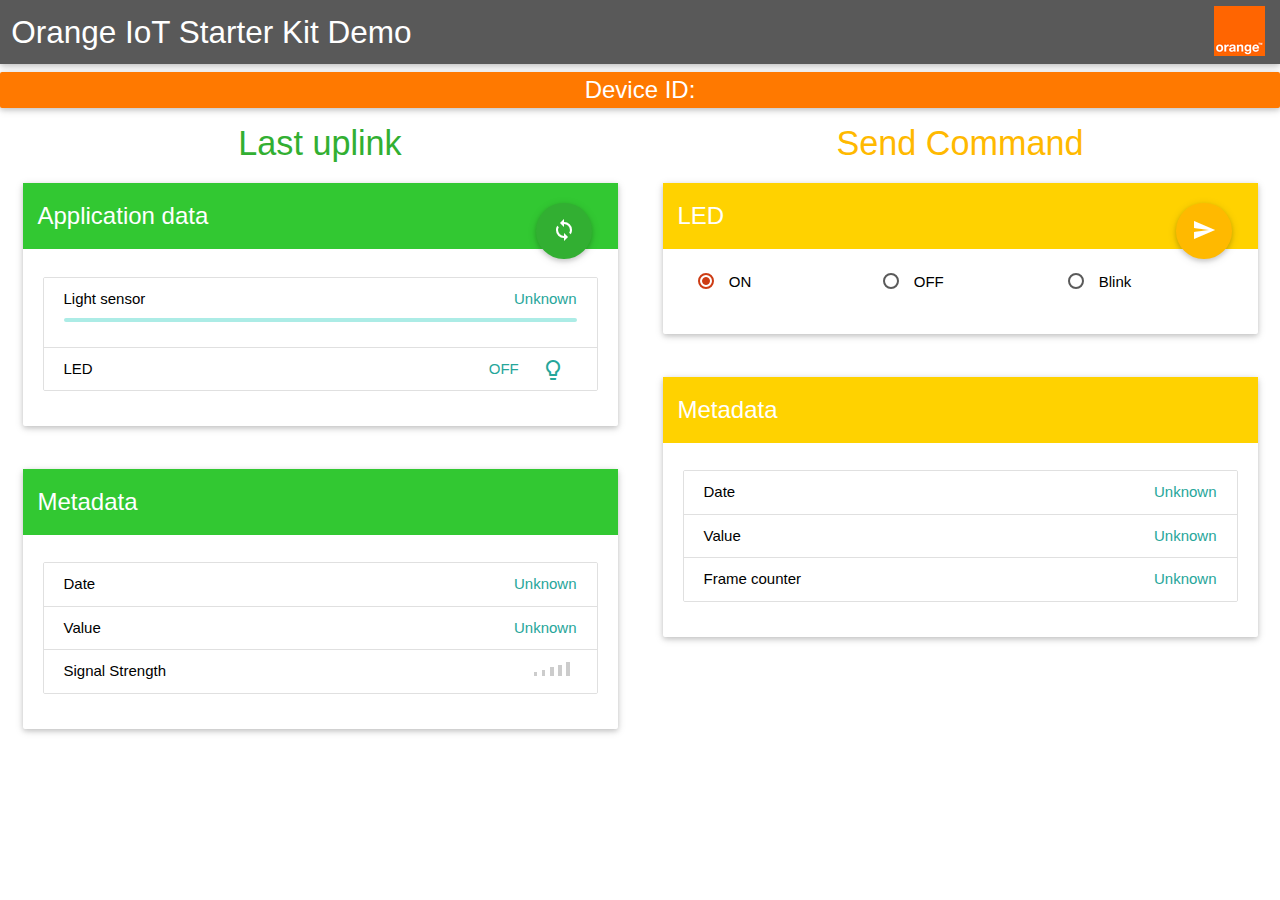
<file: webApp/DemoStarterKit2/index.html>
<!DOCTYPE html>
<html lang="en">
<head>
  <meta http-equiv="Content-Type" content="text/html; charset=UTF-8"/>
  <meta name="viewport" content="width=device-width, initial-scale=1, maximum-scale=1.0"/>
  <title>LoRa IoT Démo Starter Kit</title>

  <!-- CSS  -->
  <link href="https://fonts.googleapis.com/icon?family=Material+Icons" rel="stylesheet">
  <link href="css/materialize.css" type="text/css" rel="stylesheet" media="screen,projection"/>
  <link href="css/main.css" type="text/css" rel="stylesheet" media="screen,projection">
</head>
<body>
  
  <nav class="grey">
    <div class="row">
      <div class="col s9 m10 l11">
        <span id="logo-container" class="brand-logo left">Orange IoT Starter Kit Demo</span>
      </div>
      
      <div style="col s1 m1 l1">
        <a href="https://customer-communities.orange-business.com/welcome" target=_BLANK>
          <img id="logo" src="generic_files/logo.png" class="right"/>
        </a>
      </div>
    </div>
  </nav>
  
  <div class="card row no-bottom orange-light center">
      <span class="card-title white-text">Device ID:</span>
      <span id="deviceID" class="white-text"/>
  </div>
    
  <!----- Device ID ----->

    <div class="row">
      
      <!----- Receive Data ----->
      
      <div class="col s12 m12 l6">
          <h4 class="center rx-color-text darken">
            Last uplink
          </h4>
          
          <div class="card-content no-top no-bottom">
        
          <div class="row">
            <div class="col s12 m12 l12">
              <div class="card iot-card">
                
                <div class="card-title rx-color">
                  Application data
                  <div class="col s12 m12 l12 move-float-btn">
                    
                    <div id="rx-button" type="button" title="get last uplink" class="btn-floating btn-large waves-effect waves-light rx-color darken right" onclick="_MAIN.onClickGetMessage ()">
                      <i class="material-icons">sync</i>                      
                    </div>
                    
                    <div id="rx-button-loader" title="please wait" class="btn-floating btn-large waves-effect waves-light rx-color darken right invisible">
                      <div class="button-loader">
                        <div class="preloader-wrapper small active">
                          <div class="spinner-layer">
                            <div class="circle-clipper left">
                              <div class="circle"></div>
                            </div><div class="gap-patch">
                              <div class="circle"></div>
                            </div><div class="circle-clipper right">
                              <div class="circle"></div>
                            </div>
                          </div>
                        </div>
                      </div>
                      
                    </div>
                    
                  </div>
                </div>
                
                <div class="card-content">
                  
                  <ul class="collection">
                    <li class="collection-item">
                      <div>
                        Light sensor
                        <div class="secondary-content" id="rx-light">
                          Unknown
                        </div>
                        <div class="progress">
                          <div id="bargraph" class="determinate" style="width: 0%"></div>
                        </div>
                      </div>
                    </li>
                    <li class="collection-item">
                      <div>
                        LED
                        <div class="secondary-content">
                          <div id="rx-led" class="col">
                            OFF
                          </div>
                          <div class="col">
                            <i class="material-icons" id="rx-led-icon">lightbulb_outline</i>
                          </div>
                        </div>
                      </div>
                    </li>
                  </ul>
                </div>
                
              </div>
          </div>
        </div>
          
        <div class="row">
          <div class="col s12 m12 l12">
            <div class="card iot-card">
              
              <div class="card-title rx-color">
                Metadata
              </div>
              
              <div class="card-content">
                
                <ul class="collection">
                  <li class="collection-item">
                    <div>
                      Date
                      <div class="secondary-content" id="rx-date">Unknown</div>
                    </div>
                  </li>
                  <li class="collection-item">
                    <div>
                      Value
                      <div class="secondary-content" id="rx-value">Unknown</div>
                    </div>
                  </li>
                  <li id="rx-snr-block" class="collection-item">
                    <div>
                      <span id="rx-snr-name">Signal Strength</span>
                      <div class="secondary-content">                        
                        <div id="rx-signal-strength" class="signal-bars"> 
                          <div id="rx-signal-strength-bar1" class="bar-1 bar"></div>
                          <div id="rx-signal-strength-bar2" class="bar-2 bar"></div>
                          <div id="rx-signal-strength-bar3" class="bar-3 bar"></div>
                          <div id="rx-signal-strength-bar4" class="bar-4 bar"></div>
                          <div id="rx-signal-strength-bar5" class="bar-5 bar"></div> 
                        </div>
                      </div>
                    </div>
                  </li>
                </ul>
              </div>
                
            </div>
          </div>
        </div>
      </div>
        
    </div>
      
    <!----- Send Data ----->
  
    <div class="col s12 m12 l6">
      <h4 class="center tx-color-text darken">
        Send Command
      </h4>
      
      <div class="card-content no-top no-bottom">
        
        <div class="row">
          
        <div class="row">
          
          <div class="col s12 m12 l12">
            <div class="card iot-card">
              
              <div class="card-title tx-color">
                LED
                
                <div class="col s12 m12 l12 move-float-btn">
                  <div id="tx-button" type="button" title="send to device" class="btn-floating btn-large waves-effect waves-light tx-color darken right" onclick="_MAIN.onClickSendCommand ()">
                    <i class="material-icons">send</i>
                  </div>
                  
                  <div id="tx-button-loader" title="please wait" class="btn-floating btn-large waves-effect waves-light tx-color darken right invisible">
                    <div class="button-loader">
                      <div class="preloader-wrapper small active">
                        <div class="spinner-layer">
                          <div class="circle-clipper left">
                            <div class="circle"></div>
                          </div><div class="gap-patch">
                            <div class="circle"></div>
                          </div><div class="circle-clipper right">
                            <div class="circle"></div>
                          </div>
                        </div>
                      </div>
                    </div>
                  </div>
                    
                </div>
              </div>
              
              <div class="card-content">
                
                <div class="row">
                  <div class="col s12 m4 l4">
                    <input id="tx-led-on" class="with-gap" name="tx-led" type="radio" checked="on" />
                    <label for="tx-led-on" class="black-text">ON</label>
                  </div>
                  <div class="col s12 m4 l4">
                    <input id="tx-led-off" class="with-gap" name="tx-led" type="radio" />
                    <label for="tx-led-off" class="black-text">OFF</label>
                  </div>
                  <div class="col s12 m4 l4">
                    <input id="tx-led-Blink" class="with-gap" name="tx-led" type="radio" />
                    <label for="tx-led-Blink" class="black-text">Blink</label>
                  </div>
                </div>
                
              </div>
              
            </div>
          </div>
            
          </div>
            <div class="col s12 m12 l12">
              <div class="card iot-card">
                
                <div class="card-title tx-color">
                  Metadata
                </div>
                
                <div class="card-content">
                  
                  <ul class="collection">
                    <li class="collection-item">
                      <div>
                        Date
                        <div class="secondary-content" id="tx-date">Unknown</div>
                      </div>
                    </li>
                    <li class="collection-item">
                      <div>
                        Value
                        <div class="secondary-content" id="tx-value">Unknown</div>
                      </div>
                    </li>
                    <li id="tx-frame-counter-block" class="collection-item">
                      <div>
                        Frame counter
                        <div class="secondary-content" id="tx-frame-counter">Unknown</div>
                      </div>
                    </li>
                  </ul>
                  
                </div>
              </div>
            </div>
          </div>
          
        </div>
          
      </div>
    </div>

    <!--  Scripts--> 
    <script src="generic_files/aes_encryption.js"></script>
    <script src="generic_files/lpwan_encryption.js"></script>
    <script src="generic_files/bargraph.js"></script>
    
    <script src="demoStarterKit_files/configuration.js"></script>
    
    <script src="demoStarterKit_files/commons.js"></script>
    <script src="demoStarterKit_files/servers/LOM.js"></script>
    
    <script src="demoStarterKit_files/main.js"></script>

  </body>
</html>
</file>
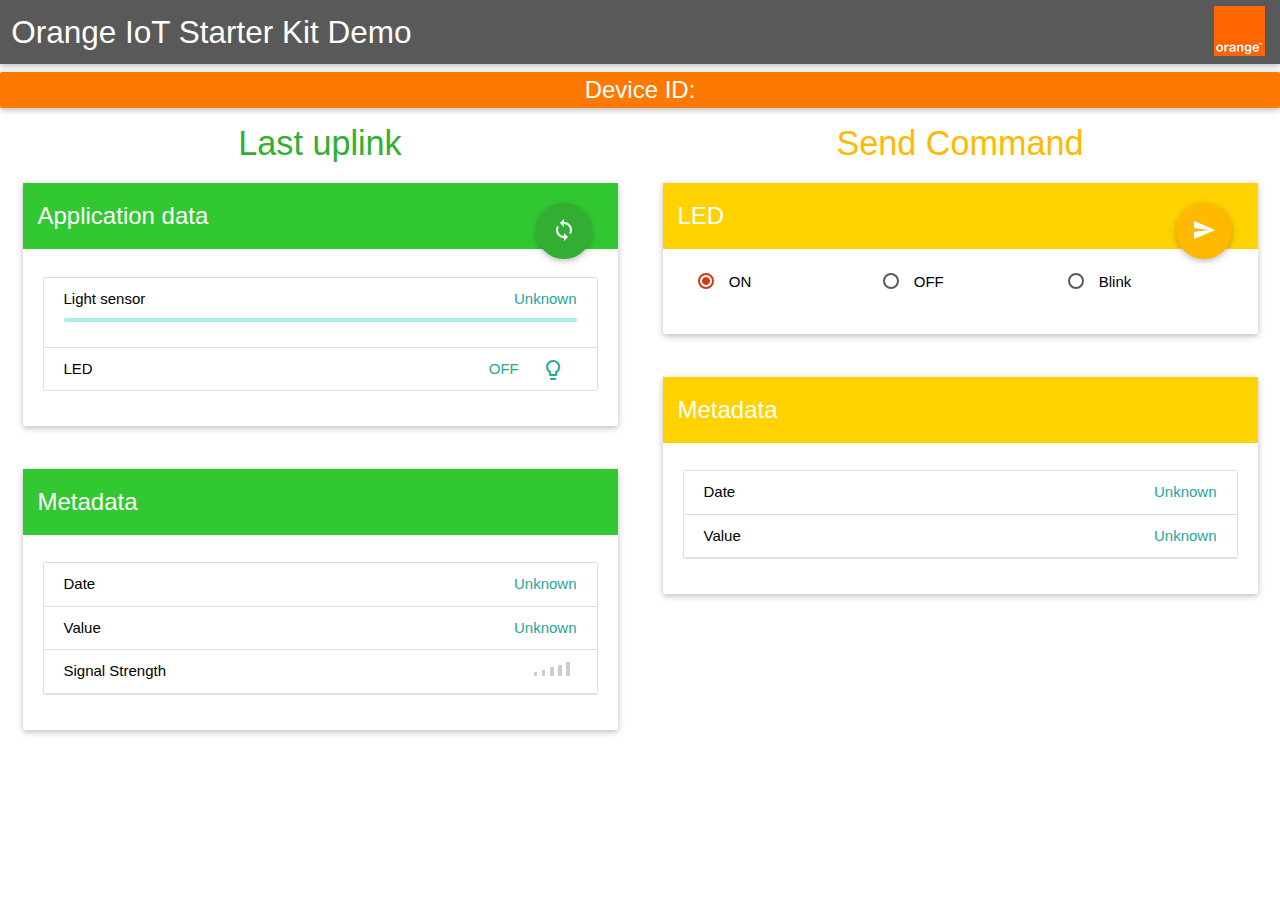
<file: webApp/DemoStarterKit2_beta/index.html>
<!DOCTYPE html>
<html lang="en">
<head>
  <meta http-equiv="Content-Type" content="text/html; charset=UTF-8"/>
  <meta name="viewport" content="width=device-width, initial-scale=1, maximum-scale=1.0"/>
  <title>LoRa IoT Démo Starter Kit</title>

  <!-- CSS  -->
  <link href="https://fonts.googleapis.com/icon?family=Material+Icons" rel="stylesheet">
  <link href="css/materialize.css" type="text/css" rel="stylesheet" media="screen,projection"/>
  <link href="css/main.css" type="text/css" rel="stylesheet" media="screen,projection">
</head>
<body>
  
  <nav class="grey">
    <div class="row">
      <div class="col s9 m10 l11">
        <span id="logo-container" class="brand-logo left">Orange IoT Starter Kit Demo</span>
      </div>
      
      <div style="col s1 m1 l1">
        <a href="https://customer-communities.orange-business.com/welcome" target=_BLANK>
          <img id="logo" src="generic_files/logo.png" class="right"/>
        </a>
      </div>
    </div>
  </nav>
  
  <div id="serverSelectBlock" class="switch center invisible">
    <label>
      Live Objects LPWA
      <input type="checkbox" id="serverSelect" onclick="_MAIN.init()"/>
      <span class="lever"></span>
      Datavenue
    </label>
  </div>
  
  <div class="card row no-bottom orange-light center">
      <span class="card-title white-text">Device ID:</span>
      <span id="deviceID" class="white-text"/>
  </div>
    
  <!----- Device ID ----->

    <div class="row">
      
      <!----- Receive Data ----->
      
      <div class="col s12 m12 l6">
          <h4 class="center rx-color-text darken">
            Last uplink
          </h4>
          
          <div class="card-content no-top no-bottom">
        
          <div class="row">
            <div class="col s12 m12 l12">
              <div class="card iot-card">
                
                <div class="card-title rx-color">
                  Application data
                  <div class="col s12 m12 l12 move-float-btn">
                    
                    <div id="rx-button" type="button" class="btn-floating btn-large waves-effect waves-light rx-color darken right" onclick="_MAIN.onClickGetMessage ()">
                      <i class="material-icons">sync</i>                      
                    </div>
                    
                    <div id="rx-button-loader" class="btn-floating btn-large waves-effect waves-light rx-color darken right invisible">
                      <div class="button-loader">
                        <div class="preloader-wrapper small active">
                          <div class="spinner-layer">
                            <div class="circle-clipper left">
                              <div class="circle"></div>
                            </div><div class="gap-patch">
                              <div class="circle"></div>
                            </div><div class="circle-clipper right">
                              <div class="circle"></div>
                            </div>
                          </div>
                        </div>
                      </div>
                      
                    </div>
                    
                  </div>
                </div>
                
                <div class="card-content">
                  
                  <ul class="collection">
                    <li class="collection-item">
                      <div>
                        Light sensor
                        <div class="secondary-content" id="rx-light">
                          Unknown
                        </div>
                        <div class="progress">
                          <div id="bargraph" class="determinate" style="width: 0%"></div>
                        </div>
                      </div>
                    </li>
                    <li class="collection-item">
                      <div>
                        LED
                        <div class="secondary-content">
                          <div id="rx-led" class="col">
                            OFF
                          </div>
                          <div class="col">
                            <i class="material-icons" id="rx-led-icon">lightbulb_outline</i>
                          </div>
                        </div>
                      </div>
                    </li>
                  </ul>
                </div>
                
              </div>
          </div>
        </div>
          
        <div class="row">
          <div class="col s12 m12 l12">
            <div class="card iot-card">
              
              <div class="card-title rx-color">
                Metadata
              </div>
              
              <div class="card-content">
                
                <ul class="collection">
                  <li class="collection-item">
                    <div>
                      Date
                      <div class="secondary-content" id="rx-date">Unknown</div>
                    </div>
                  </li>
                  <li class="collection-item">
                    <div>
                      Value
                      <div class="secondary-content" id="rx-value">Unknown</div>
                    </div>
                  </li>
                  <li id="rx-snr-block" class="collection-item">
                    <div>
                      <span id="rx-snr-name">SNR</span>
                      <div class="secondary-content">
                        <span id="rx-snr">Unknown</span>
                        
                        <div id="rx-signal-strength" class="signal-bars"> 
                          <div id="rx-signal-strength-bar1" class="bar-1 bar"></div>
                          <div id="rx-signal-strength-bar2" class="bar-2 bar"></div>
                          <div id="rx-signal-strength-bar3" class="bar-3 bar"></div>
                          <div id="rx-signal-strength-bar4" class="bar-4 bar"></div>
                          <div id="rx-signal-strength-bar5" class="bar-5 bar"></div> 
                        </div>
                      </div>
                    </div>
                  </li>
                  <li id="rx-rssi-block" class="collection-item">
                    <div>
                      <span id="rx-rssi-name">RSSI</span>
                      <div class="secondary-content" id="rx-rssi">Unknown</div>
                    </div>
                  </li>
                </ul>
              </div>
                
            </div>
          </div>
        </div>
      </div>
        
    </div>
      
    <!----- Send Data ----->
  
    <div class="col s12 m12 l6">
      <h4 class="center tx-color-text darken">
        Send Command
      </h4>
      
      <div class="card-content no-top no-bottom">
        
        <div class="row">
          
        <div class="row">
          
          <div class="col s12 m12 l12">
            <div class="card iot-card">
              
              <div class="card-title tx-color">
                LED
                
                <div class="col s12 m12 l12 move-float-btn">
                  <div id="tx-button" type="button" class="btn-floating btn-large waves-effect waves-light tx-color darken right" onclick="_MAIN.onClickSendCommand ()">
                    <i class="material-icons">send</i>
                  </div>
                  
                  <div id="tx-button-loader" class="btn-floating btn-large waves-effect waves-light tx-color darken right invisible">
                    <div class="button-loader">
                      <div class="preloader-wrapper small active">
                        <div class="spinner-layer">
                          <div class="circle-clipper left">
                            <div class="circle"></div>
                          </div><div class="gap-patch">
                            <div class="circle"></div>
                          </div><div class="circle-clipper right">
                            <div class="circle"></div>
                          </div>
                        </div>
                      </div>
                    </div>
                  </div>
                    
                </div>
              </div>
              
              <div class="card-content">
                
                <div class="row">
                  <div class="col s12 m4 l4">
                    <input id="tx-led-on" class="with-gap" name="tx-led" type="radio" checked="on" />
                    <label for="tx-led-on" class="black-text">ON</label>
                  </div>
                  <div class="col s12 m4 l4">
                    <input id="tx-led-off" class="with-gap" name="tx-led" type="radio" />
                    <label for="tx-led-off" class="black-text">OFF</label>
                  </div>
                  <div class="col s12 m4 l4">
                    <input id="tx-led-Blink" class="with-gap" name="tx-led" type="radio" />
                    <label for="tx-led-Blink" class="black-text">Blink</label>
                  </div>
                </div>
                
              </div>
              
            </div>
          </div>
            
          </div>
            <div class="col s12 m12 l12">
              <div class="card iot-card">
                
                <div class="card-title tx-color">
                  Metadata
                </div>
                
                <div class="card-content">
                  
                  <ul class="collection">
                    <li class="collection-item">
                      <div>
                        Date
                        <div class="secondary-content" id="tx-date">Unknown</div>
                      </div>
                    </li>
                    <li class="collection-item">
                      <div>
                        Value
                        <div class="secondary-content" id="tx-value">Unknown</div>
                      </div>
                    </li>
                    <li id="tx-frame-counter-block" class="collection-item">
                      <div>
                        Frame counter
                        <div class="secondary-content" id="tx-frame-counter">Unknown</div>
                      </div>
                    </li>
                  </ul>
                  
                </div>
              </div>
            </div>
          </div>
          
        </div>
          
      </div>
    </div>

    <!--  Scripts--> 
    <script src="generic_files/aes_encryption.js"></script>
    <script src="generic_files/lpwan_encryption.js"></script>
    <script src="generic_files/bargraph.js"></script>
    
    <script src="demoStarterKit_files/configuration.js"></script>
    
    <script src="demoStarterKit_files/commons.js"></script>
    <script src="demoStarterKit_files/servers/datavenue.js"></script>
    <script src="demoStarterKit_files/servers/LOM.js"></script>
    
    <script src="demoStarterKit_files/main.js"></script>

  </body>
</html>
</file>
<file: webApp/DemoStarterKit2/css/main.css>
﻿/**
* Copyright (C) 2015 Orange
*
* This software is distributed under the terms and conditions of the 'Apache-2.0'
* license which can be found in the file 'LICENSE' in this package distribution
* or at 'http://www.apache.org/licenses/LICENSE-2.0'.
*/
/*==========================================================================================================

     STYLESHEET

==========================================================================================================*/

body {
  font-family: arial;
/*  font-size: 16pt;*/
}

input {
  font-family: arial;
  font-size: 16pt;
}

.title {
  width: 580px;
  vertical-align: top;
  font-size: 30pt;
  color: #F16E00;
  margin-bottom: 20px;
  font-weight: bold;
  display: inline-block;
  box-sizing: border-box;
}

#logo {
  margin: 0.5% 1rem 0 0;
}

/*----------------------------------------------------------------------------------------------------------
  Size and move
----------------------------------------------------------------------------------------------------------*/
.move-float-btn {
  top: 20px;
  right: 1rem !important;
  position: absolute;
}

.move-sync-btn {
  top: 38px;
  right: 1rem !important;
  position: absolute;
}

.no-bottom {
  padding-bottom: 0 !important;
  margin-bottom: 0 !important;
}

.no-top {
  padding-top: 0 !important;
  margin-top: 0 !important;
}

.left-padded {
  padding-left: 1rem;
}

.padded {
  padding: 0.5rem 1rem 0.7rem 1rem;
}

.button-loader {
  padding-top: 0.6rem;
}

/*----------------------------------------------------------------------------------------------------------
  Materialize override
----------------------------------------------------------------------------------------------------------*/

div .brand-logo {
  color: #fff;
  display: inline-block;
  font-size: 2.1rem;
  padding: 0;
  white-space: nowrap;
}

.btn-large {
  background-color: #50BE87;
}

.divider {
   margin-bottom: 0.5rem;
}

div.card-title {
  color: white;
  padding: 1rem 0 1rem 1rem;
}

span.card-title {
  color: #F16E00;
}

[type="radio"]:checked + label:after,
[type="radio"].with-gap:checked + label:before,
[type="radio"].with-gap:checked + label:after {
  border-color: #CD3C14 !important;
}

[type="radio"]:checked + label:after,
[type="radio"].with-gap:checked + label:after {
  background-color: #CD3C14 !important;
}

.switch {
  margin-top: 0.5rem;
  margin-bottom: 0.5rem;
}

.switch label .lever {
  background-color: #84c7c1;
}

.switch label .lever:after {
  background-color: #26a69a;
}

/*----------------------------------------------------------------------------------------------------------
  colors
----------------------------------------------------------------------------------------------------------*/

.grey {
  background-color: #595959 !important;
}

.orange-dark {
  background-color: #F16E00;
  color: white;
}

.orange-light {
  background-color: #FF7900;
  color: black;
}

.black-text {
  color: black !important;
}

.white-text {
  color: white !important;
}

.iot-card {
  background-color: white !important;
  color: black !important;
}

.rx-color{
  background-color: #32C832 !important;
}

.rx-color.darken{
  background-color: #32AF32 !important;
}

.rx-color-text{
  color: #32C832 !important;
}

.rx-color-text.darken{
  color: #32AF32 !important;
}

#rx-button-loader .spinner-layer{
  border-color: #329632 !important;
}

.tx-color{
  background-color: #FFD200 !important;
}

.tx-color.darken{
  background-color: #FFB900 !important;
}

.tx-color-text{
  color: #FFD200 !important;
}

.tx-color-text.darken{
  color: #FFB900 !important;
}

#tx-button-loader .spinner-layer{
  border-color: #FFA000 !important;
}

.progress-background-red{
  background-color: red !important;
}

/*----------------------------------------------------------------------------------------------------------
  block visibility
----------------------------------------------------------------------------------------------------------*/

.invisible {
  display: none;
}

.visible {
  display: block;
}

.inline {
  display: inline-block;
}

/*----------------------------------------------------------------------------------------------------------
  indicator
----------------------------------------------------------------------------------------------------------*/

.indicator {
  display: inline-block;
  position: relative;
  top: 4px;
  width: 16px;
  height: 16px;
  border-radius: 50%;
  border: 2px solid  #5a5a5a;
}

.indicator-on {
  background: #FF7900;
}

/*----------------------------------------------------------------------------------------------------------
  led
----------------------------------------------------------------------------------------------------------*/

.led-on {
  color: #FFD200 !important;
}

/* Standard syntax */
@-webkit-keyframes blinking {
  0% {color: #26a69a;}
  25% {color: #FFD200;}
  75% {color: #FFD200;}
  100% {color: #26a69a;}
}

@keyframes blinking {
    0% {color: #26a69a;}
    25% {color: #FFD200;}
    75% {color: #FFD200;}
    100% {color: #26a69a;}
}

.led-blink {
  -webkit-animation-name: blinking; /* Chrome, Safari, Opera */
  -webkit-animation-duration: 0.5s; /* Chrome, Safari, Opera */
  -webkit-animation-iteration-count: infinite;
  -webkit-animation-direction: reverse;
  
  animation-name: blinking;
  animation-duration: 0.5s;
  animation-iteration-count: infinite;
  animation-direction: reverse;
}

/*----------------------------------------------------------------------------------------------------------
  signal bars
----------------------------------------------------------------------------------------------------------*/
.signal-bars {
    height: 14px;
    width: 28px;
    white-space: nowrap;
    margin-right: 1rem;
}

.signal-bars .bar {
    width: 14%;
    display: inline-block;
    background-color: #ccc; 
}

.bar-green {
    background-color: #50be87 !important;
}
  
.signal-bars .bar.bar-1 {
    height: 28%;
}

.signal-bars .bar.bar-2 {
    height: 46%;
}

.signal-bars .bar.bar-3 {
    height: 64%;
}

.signal-bars .bar.bar-4 {
    height: 82%;
}

.signal-bars .bar.bar-5 {
    height: 100%;
}

/*========================================================================================================*/
</file>
<file: webApp/DemoStarterKit2_beta/css/main.css>
﻿/**
* Copyright (C) 2015 Orange
*
* This software is distributed under the terms and conditions of the 'Apache-2.0'
* license which can be found in the file 'LICENSE' in this package distribution
* or at 'http://www.apache.org/licenses/LICENSE-2.0'.
*/
/*==========================================================================================================

     STYLESHEET

==========================================================================================================*/

body {
  font-family: arial;
/*  font-size: 16pt;*/
}

input {
  font-family: arial;
  font-size: 16pt;
}

.title {
  width: 580px;
  vertical-align: top;
  font-size: 30pt;
  color: #F16E00;
  margin-bottom: 20px;
  font-weight: bold;
  display: inline-block;
  box-sizing: border-box;
}

#logo {
  margin: 0.5% 1rem 0 0;
}

/*----------------------------------------------------------------------------------------------------------
  Size and move
----------------------------------------------------------------------------------------------------------*/
.move-float-btn {
  top: 20px;
  right: 1rem !important;
  position: absolute;
}

.move-sync-btn {
  top: 38px;
  right: 1rem !important;
  position: absolute;
}

.no-bottom {
  padding-bottom: 0 !important;
  margin-bottom: 0 !important;
}

.no-top {
  padding-top: 0 !important;
  margin-top: 0 !important;
}

.left-padded {
  padding-left: 1rem;
}

.padded {
  padding: 0.5rem 1rem 0.7rem 1rem;
}

.button-loader {
  padding-top: 0.6rem;
}

/*----------------------------------------------------------------------------------------------------------
  Materialize override
----------------------------------------------------------------------------------------------------------*/

div .brand-logo {
  color: #fff;
  display: inline-block;
  font-size: 2.1rem;
  padding: 0;
  white-space: nowrap;
}

.btn-large {
  background-color: #50BE87;
}

.divider {
   margin-bottom: 0.5rem;
}

div.card-title {
  color: white;
  padding: 1rem 0 1rem 1rem;
}

span.card-title {
  color: #F16E00;
}

[type="radio"]:checked + label:after,
[type="radio"].with-gap:checked + label:before,
[type="radio"].with-gap:checked + label:after {
  border-color: #CD3C14 !important;
}

[type="radio"]:checked + label:after,
[type="radio"].with-gap:checked + label:after {
  background-color: #CD3C14 !important;
}

.switch {
  margin-top: 0.5rem;
  margin-bottom: 0.5rem;
}

.switch label .lever {
  background-color: #84c7c1;
}

.switch label .lever:after {
  background-color: #26a69a;
}

/*----------------------------------------------------------------------------------------------------------
  colors
----------------------------------------------------------------------------------------------------------*/

.grey {
  background-color: #595959 !important;
}

.orange-dark {
  background-color: #F16E00;
  color: white;
}

.orange-light {
  background-color: #FF7900;
  color: black;
}

.black-text {
  color: black !important;
}

.white-text {
  color: white !important;
}

.iot-card {
  background-color: white !important;
  color: black !important;
}

.rx-color{
  background-color: #32C832 !important;
}

.rx-color.darken{
  background-color: #32AF32 !important;
}

.rx-color-text{
  color: #32C832 !important;
}

.rx-color-text.darken{
  color: #32AF32 !important;
}

#rx-button-loader .spinner-layer{
  border-color: #329632 !important;
}

.tx-color{
  background-color: #FFD200 !important;
}

.tx-color.darken{
  background-color: #FFB900 !important;
}

.tx-color-text{
  color: #FFD200 !important;
}

.tx-color-text.darken{
  color: #FFB900 !important;
}

#tx-button-loader .spinner-layer{
  border-color: #FFA000 !important;
}

/*----------------------------------------------------------------------------------------------------------
  block visibility
----------------------------------------------------------------------------------------------------------*/

.invisible {
  display: none;
}

.visible {
  display: block;
}

.inline {
  display: inline-block;
}

/*----------------------------------------------------------------------------------------------------------
  indicator
----------------------------------------------------------------------------------------------------------*/

.indicator {
  display: inline-block;
  position: relative;
  top: 4px;
  width: 16px;
  height: 16px;
  border-radius: 50%;
  border: 2px solid  #5a5a5a;
}

.indicator-on {
  background: #FF7900;
}

/*----------------------------------------------------------------------------------------------------------
  led
----------------------------------------------------------------------------------------------------------*/

.led-on {
  color: #FFD200 !important;
}

/* Standard syntax */
@-webkit-keyframes blinking {
  0% {color: #26a69a;}
  25% {color: #FFD200;}
  75% {color: #FFD200;}
  100% {color: #26a69a;}
}

@keyframes blinking {
    0% {color: #26a69a;}
    25% {color: #FFD200;}
    75% {color: #FFD200;}
    100% {color: #26a69a;}
}

.led-blink {
  -webkit-animation-name: blinking; /* Chrome, Safari, Opera */
  -webkit-animation-duration: 0.5s; /* Chrome, Safari, Opera */
  -webkit-animation-iteration-count: infinite;
  -webkit-animation-direction: reverse;
  
  animation-name: blinking;
  animation-duration: 0.5s;
  animation-iteration-count: infinite;
  animation-direction: reverse;
}

/*----------------------------------------------------------------------------------------------------------
  signal bars
----------------------------------------------------------------------------------------------------------*/
.signal-bars {
    height: 14px;
    width: 28px;
    white-space: nowrap;
    margin-right: 1rem;
}

.signal-bars .bar {
    width: 14%;
    display: inline-block;
    background-color: #ccc; 
}

.bar-green {
    background-color: #50be87 !important;
}
  
.signal-bars .bar.bar-1 {
    height: 28%;
}

.signal-bars .bar.bar-2 {
    height: 46%;
}

.signal-bars .bar.bar-3 {
    height: 64%;
}

.signal-bars .bar.bar-4 {
    height: 82%;
}

.signal-bars .bar.bar-5 {
    height: 100%;
}

/*========================================================================================================*/
</file>
